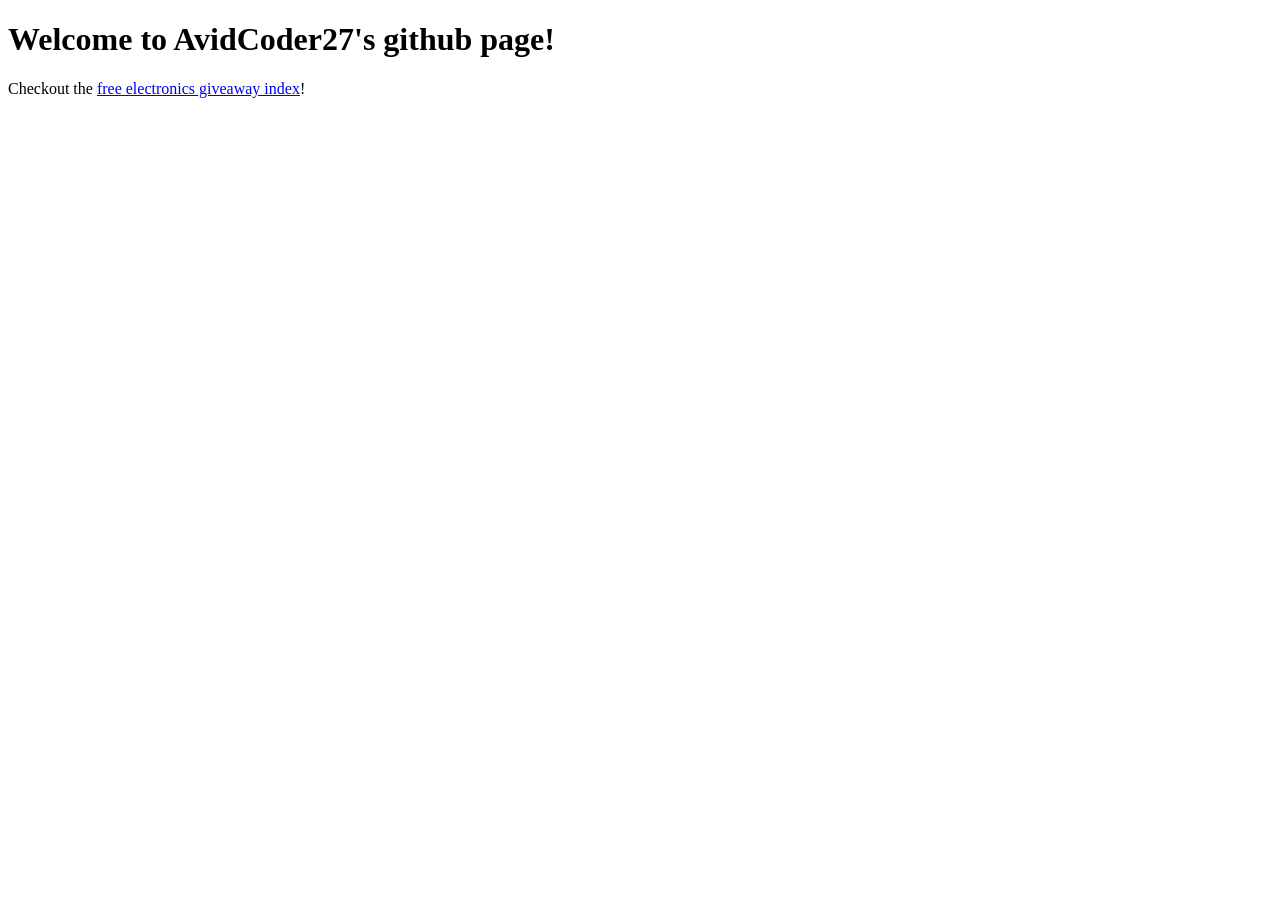
<file: index.html>
<!doctype html>
<html>
  <body>
    <h1>Welcome to AvidCoder27's github page!</h1>
    <p>
      Checkout the
      <a href="./electronics-giveaway/index.html"
        >free electronics giveaway index</a
      >!
    </p>
  </body>
</html>
</file>
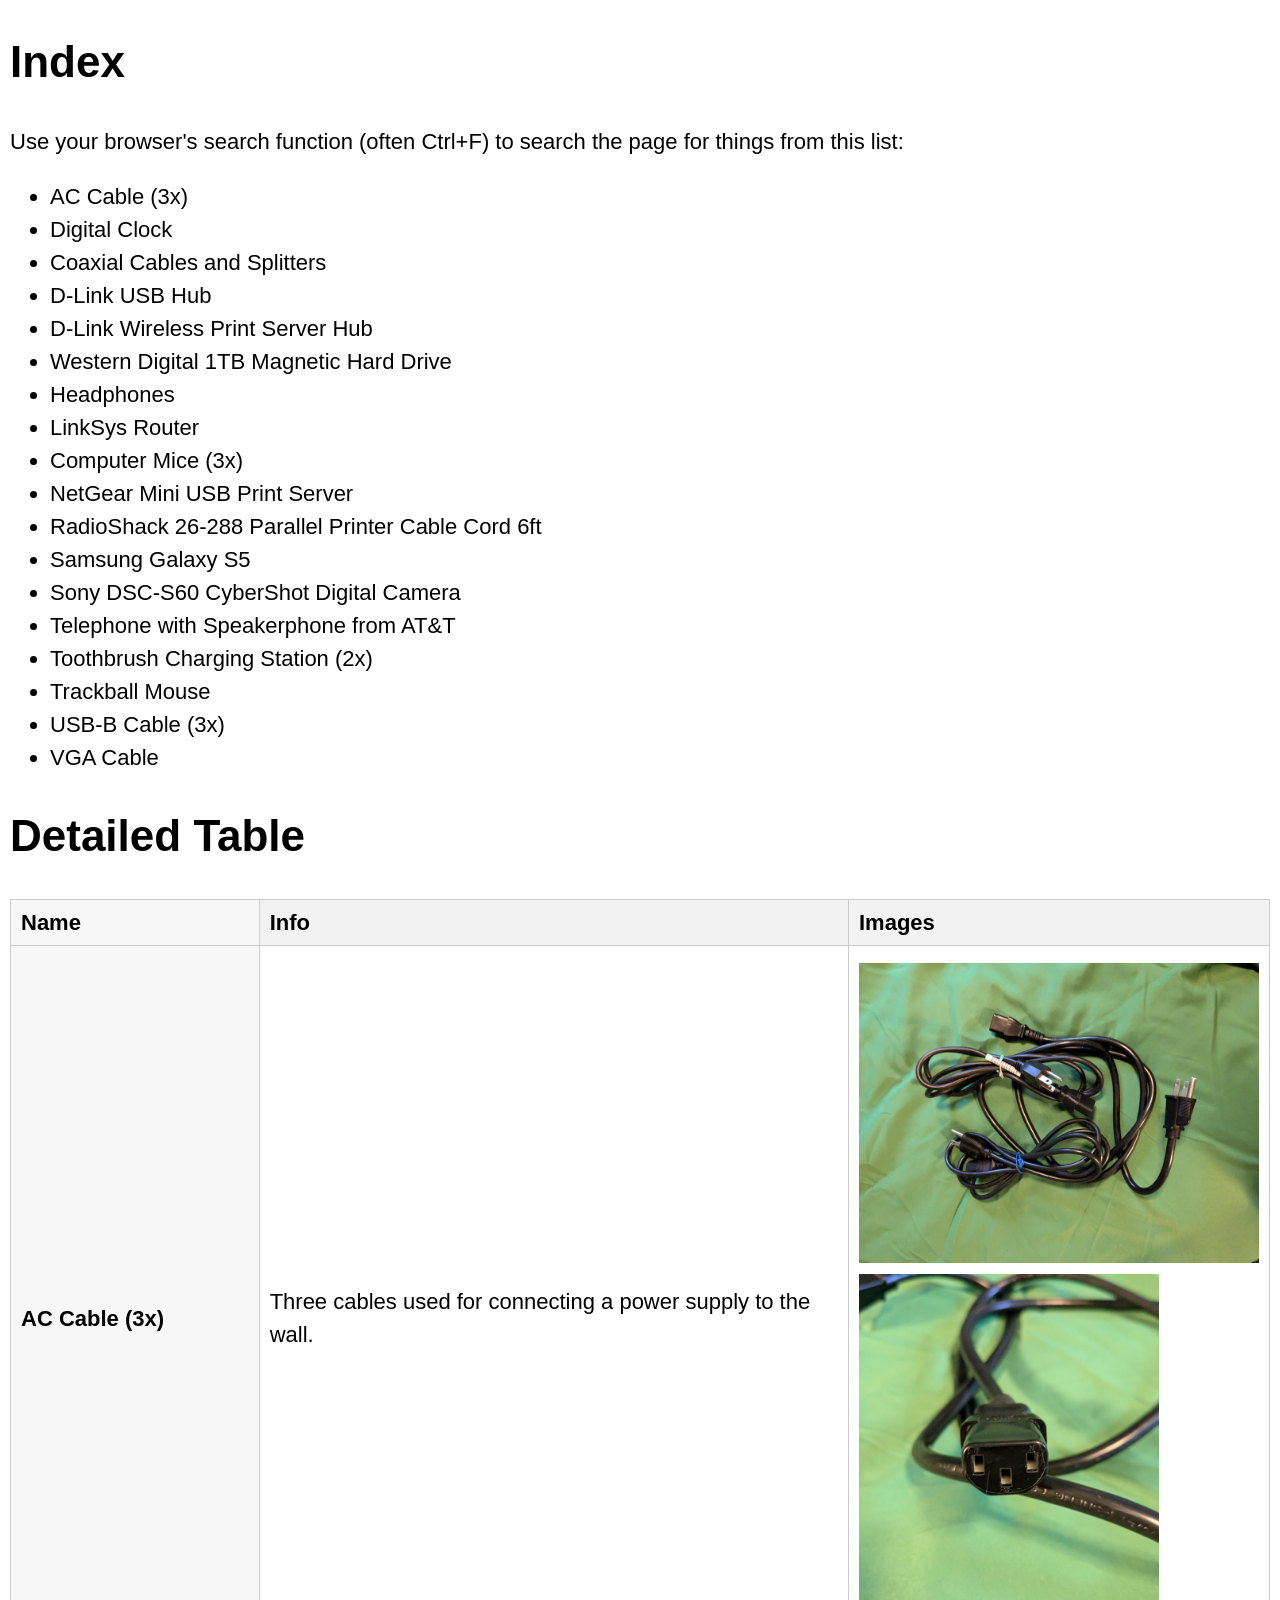
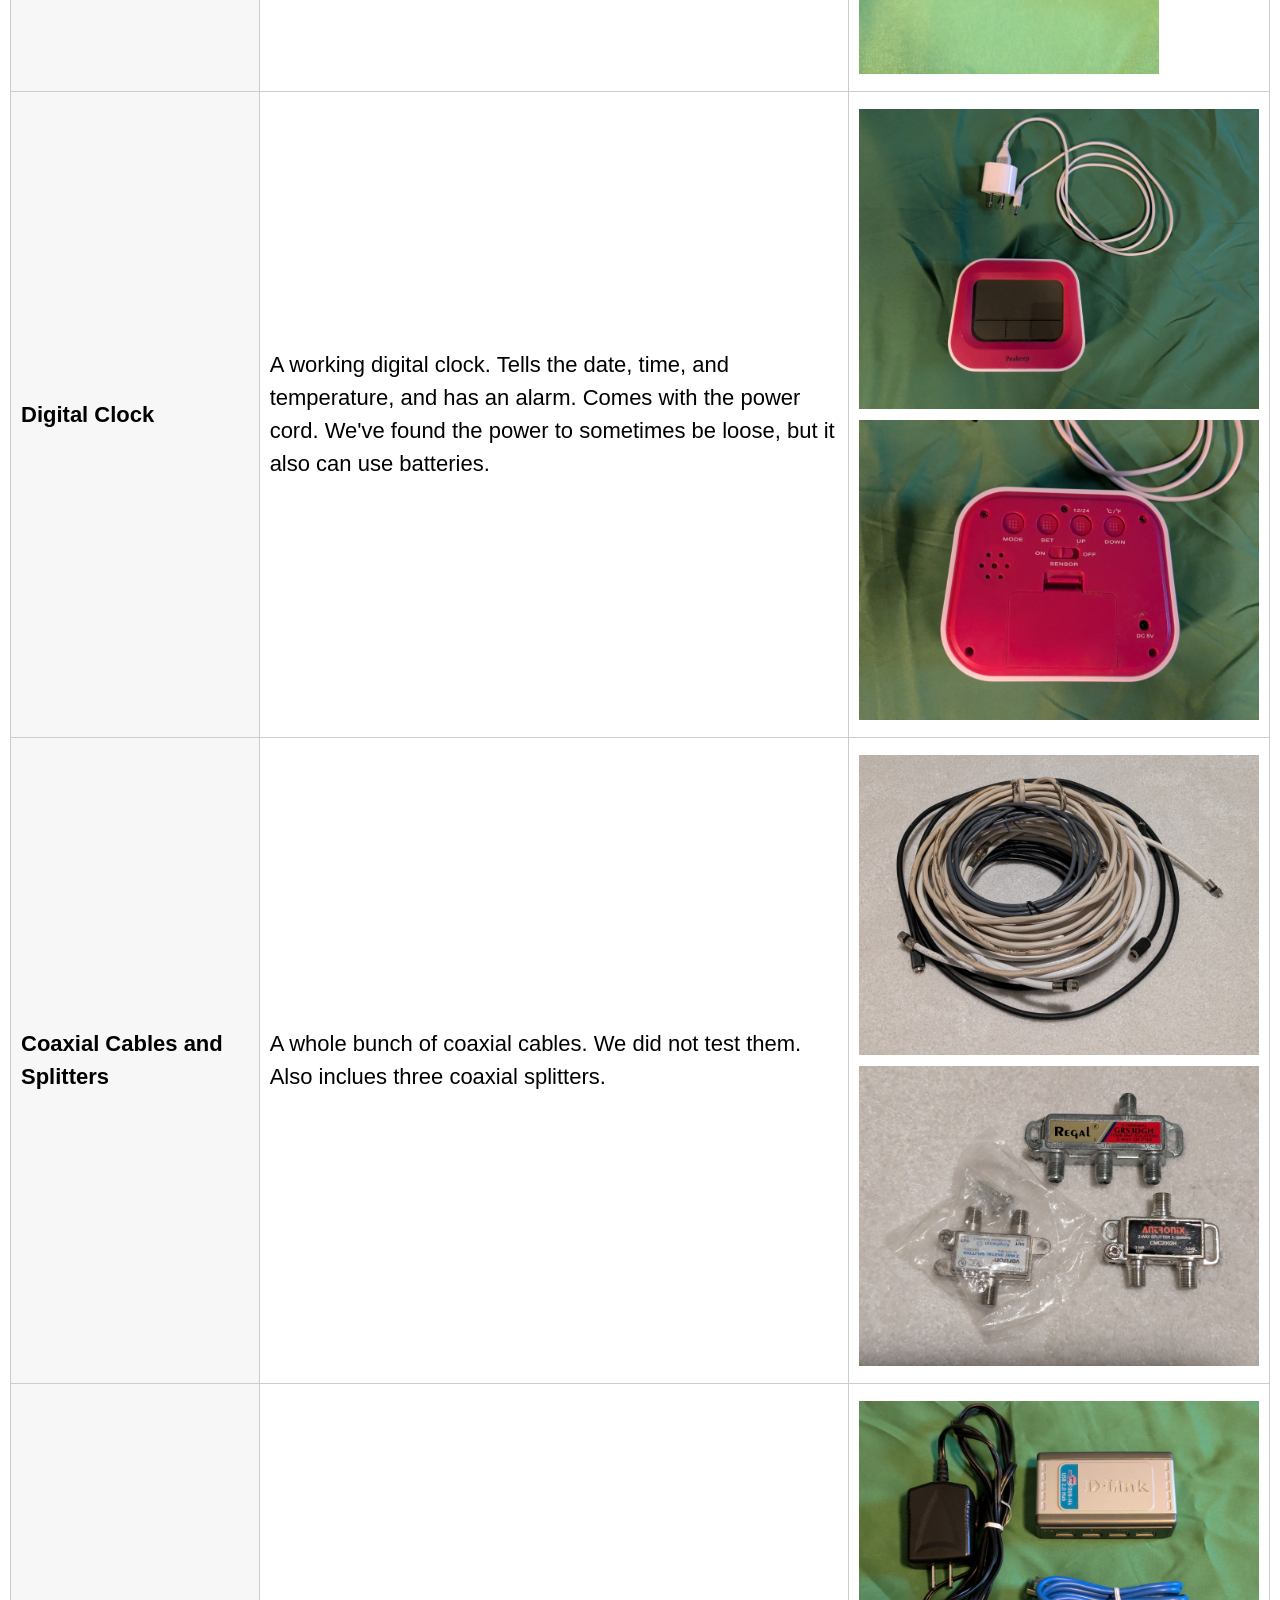
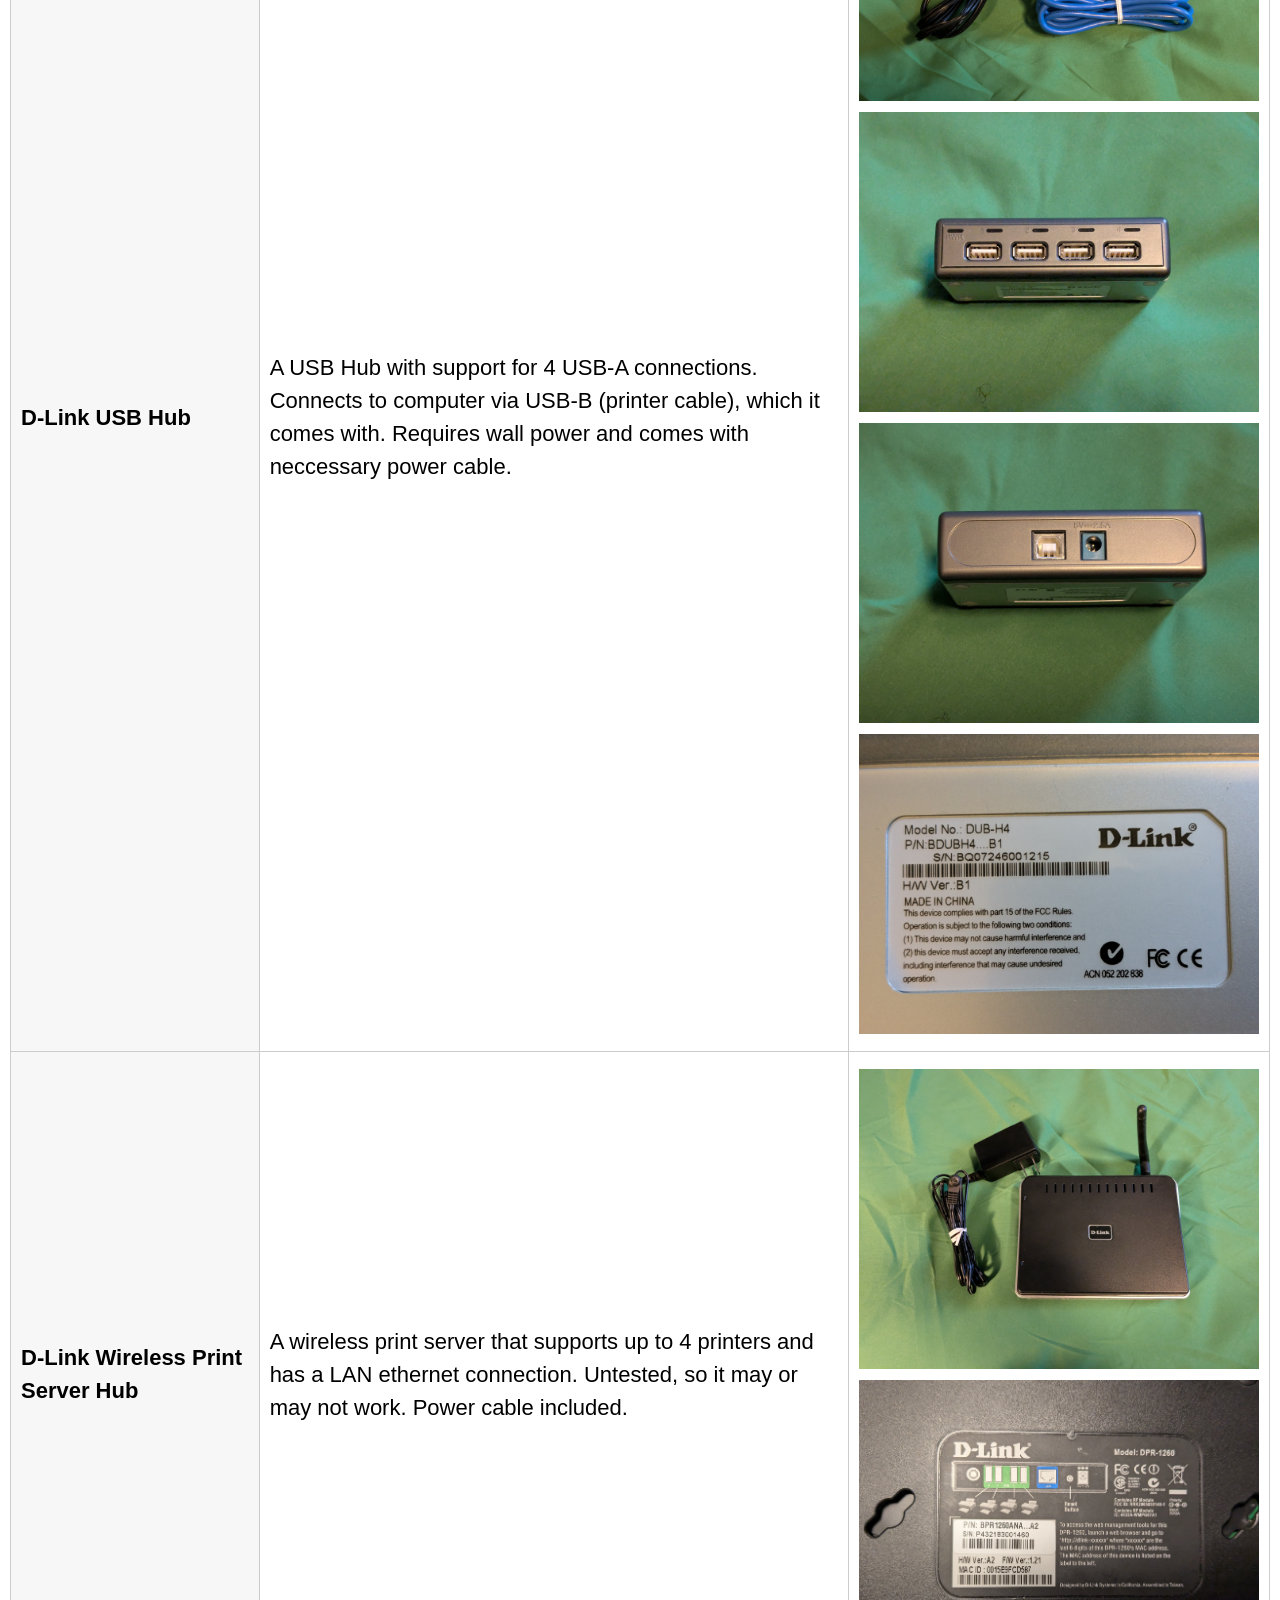
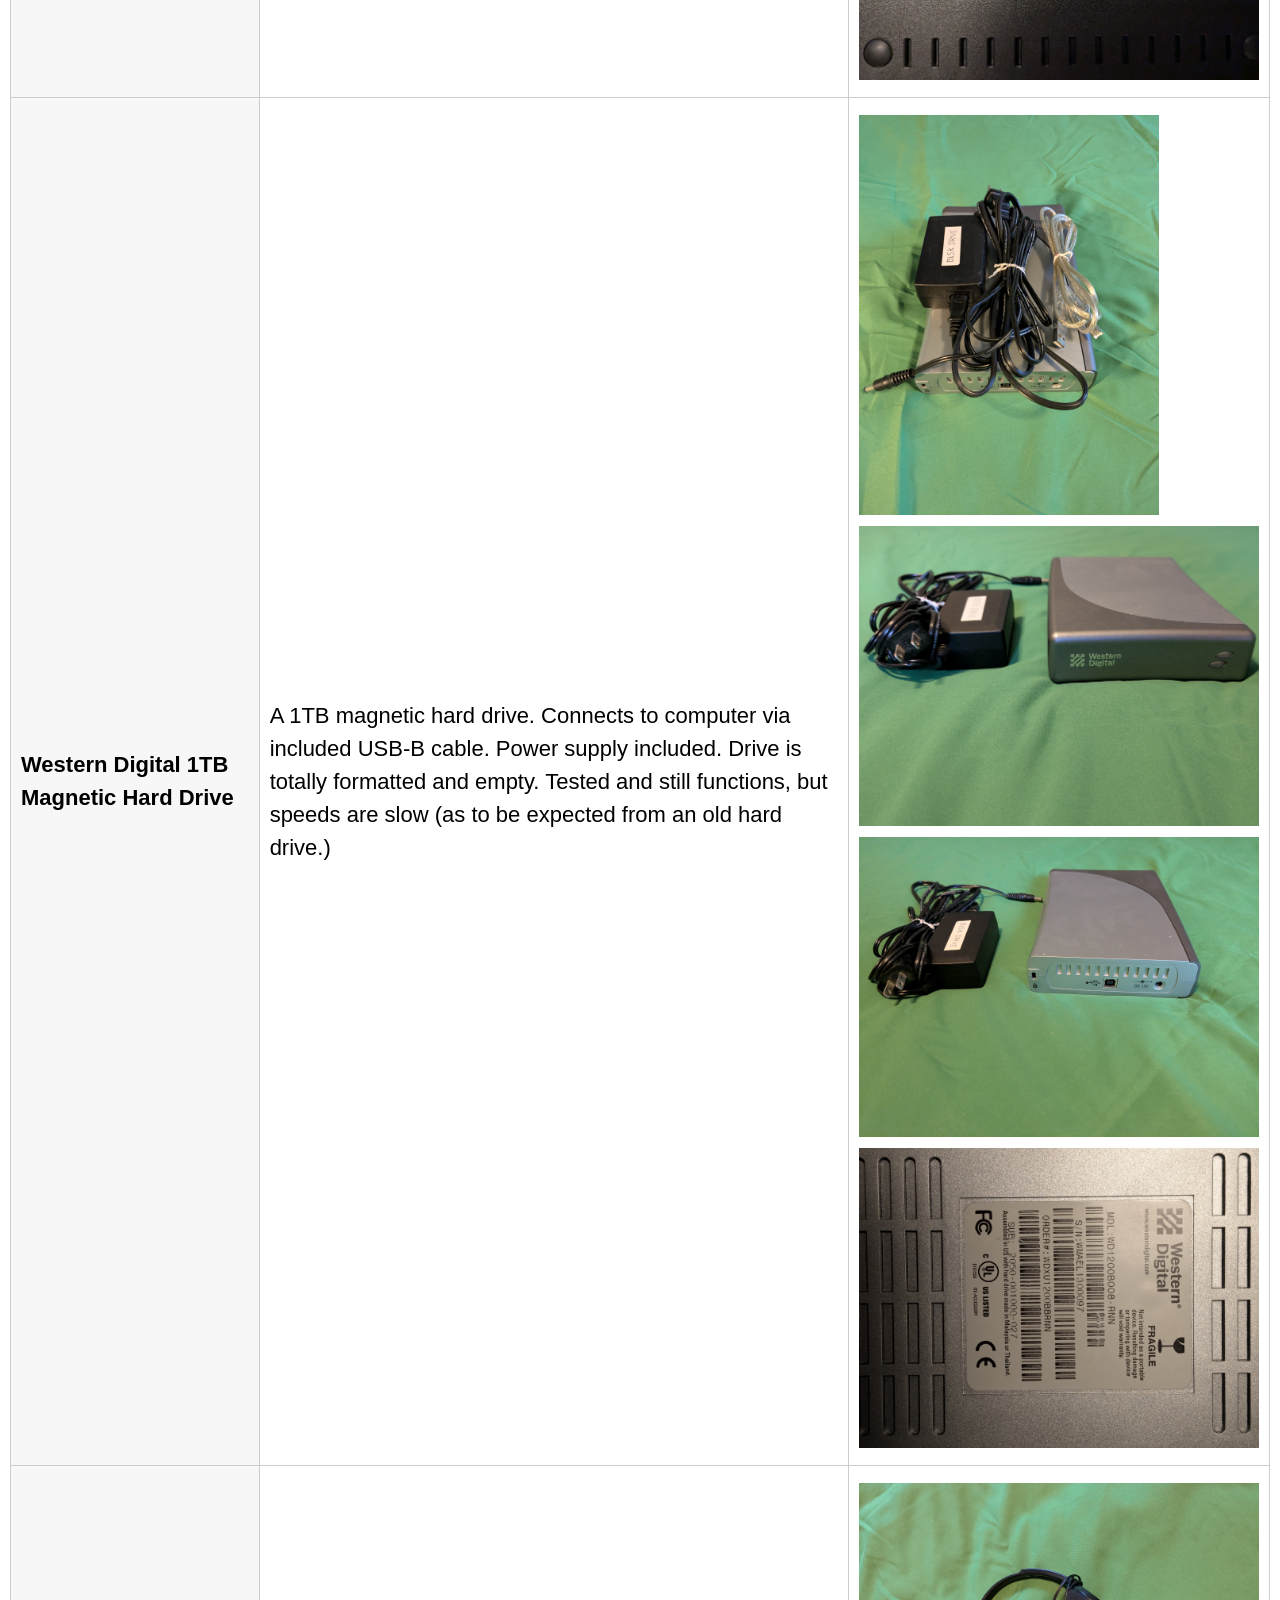
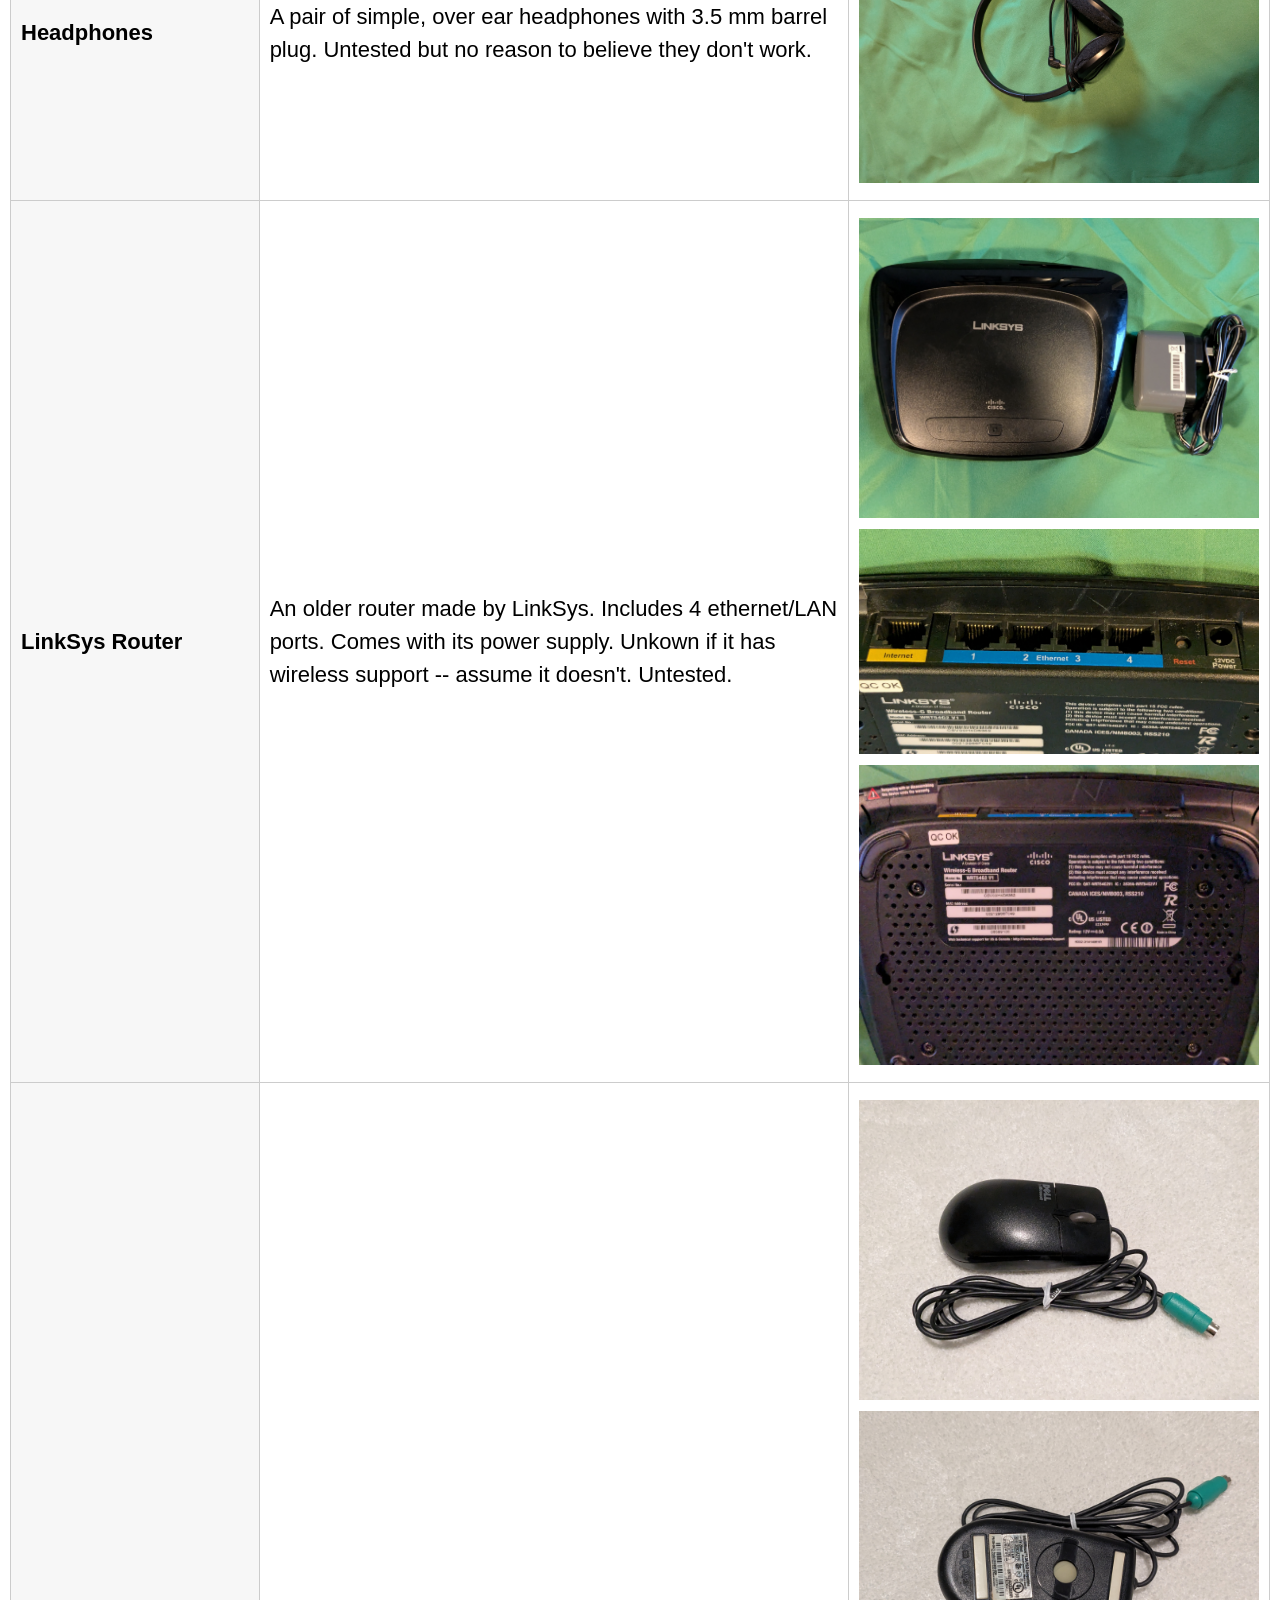
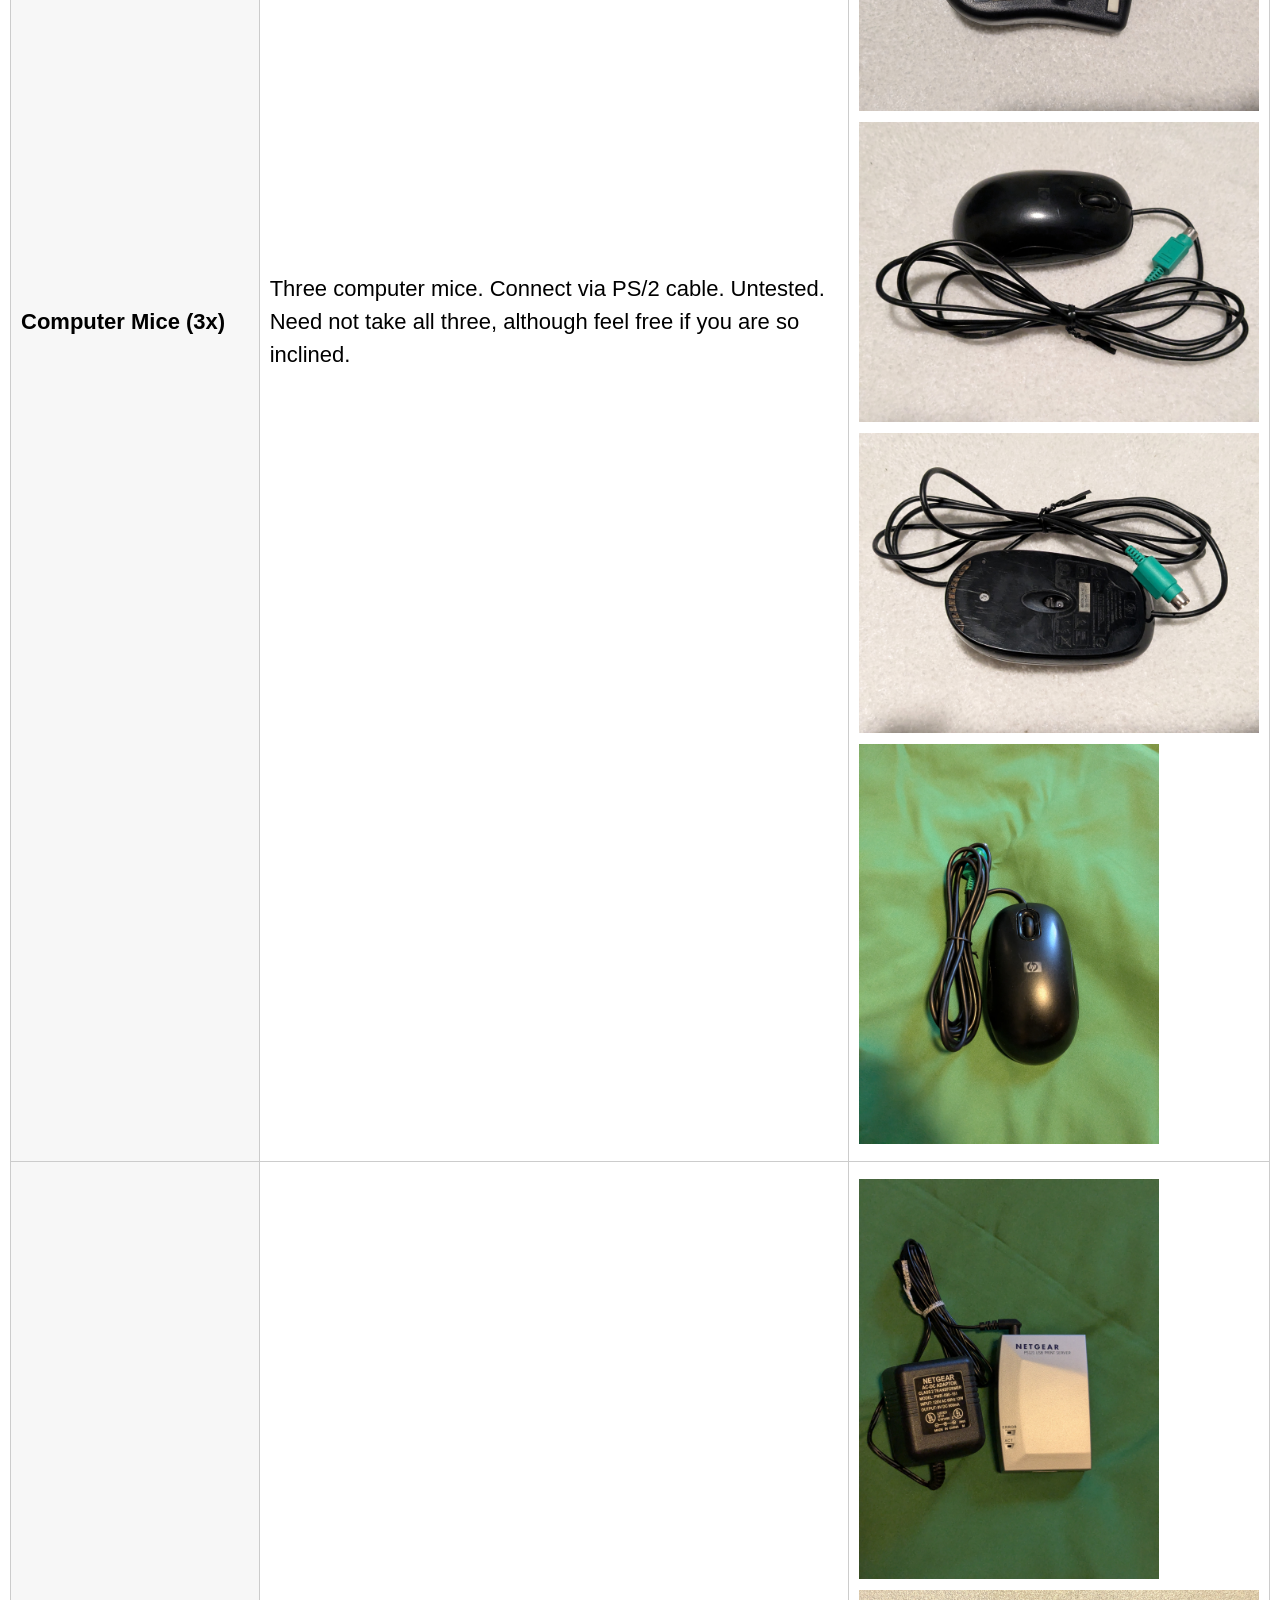
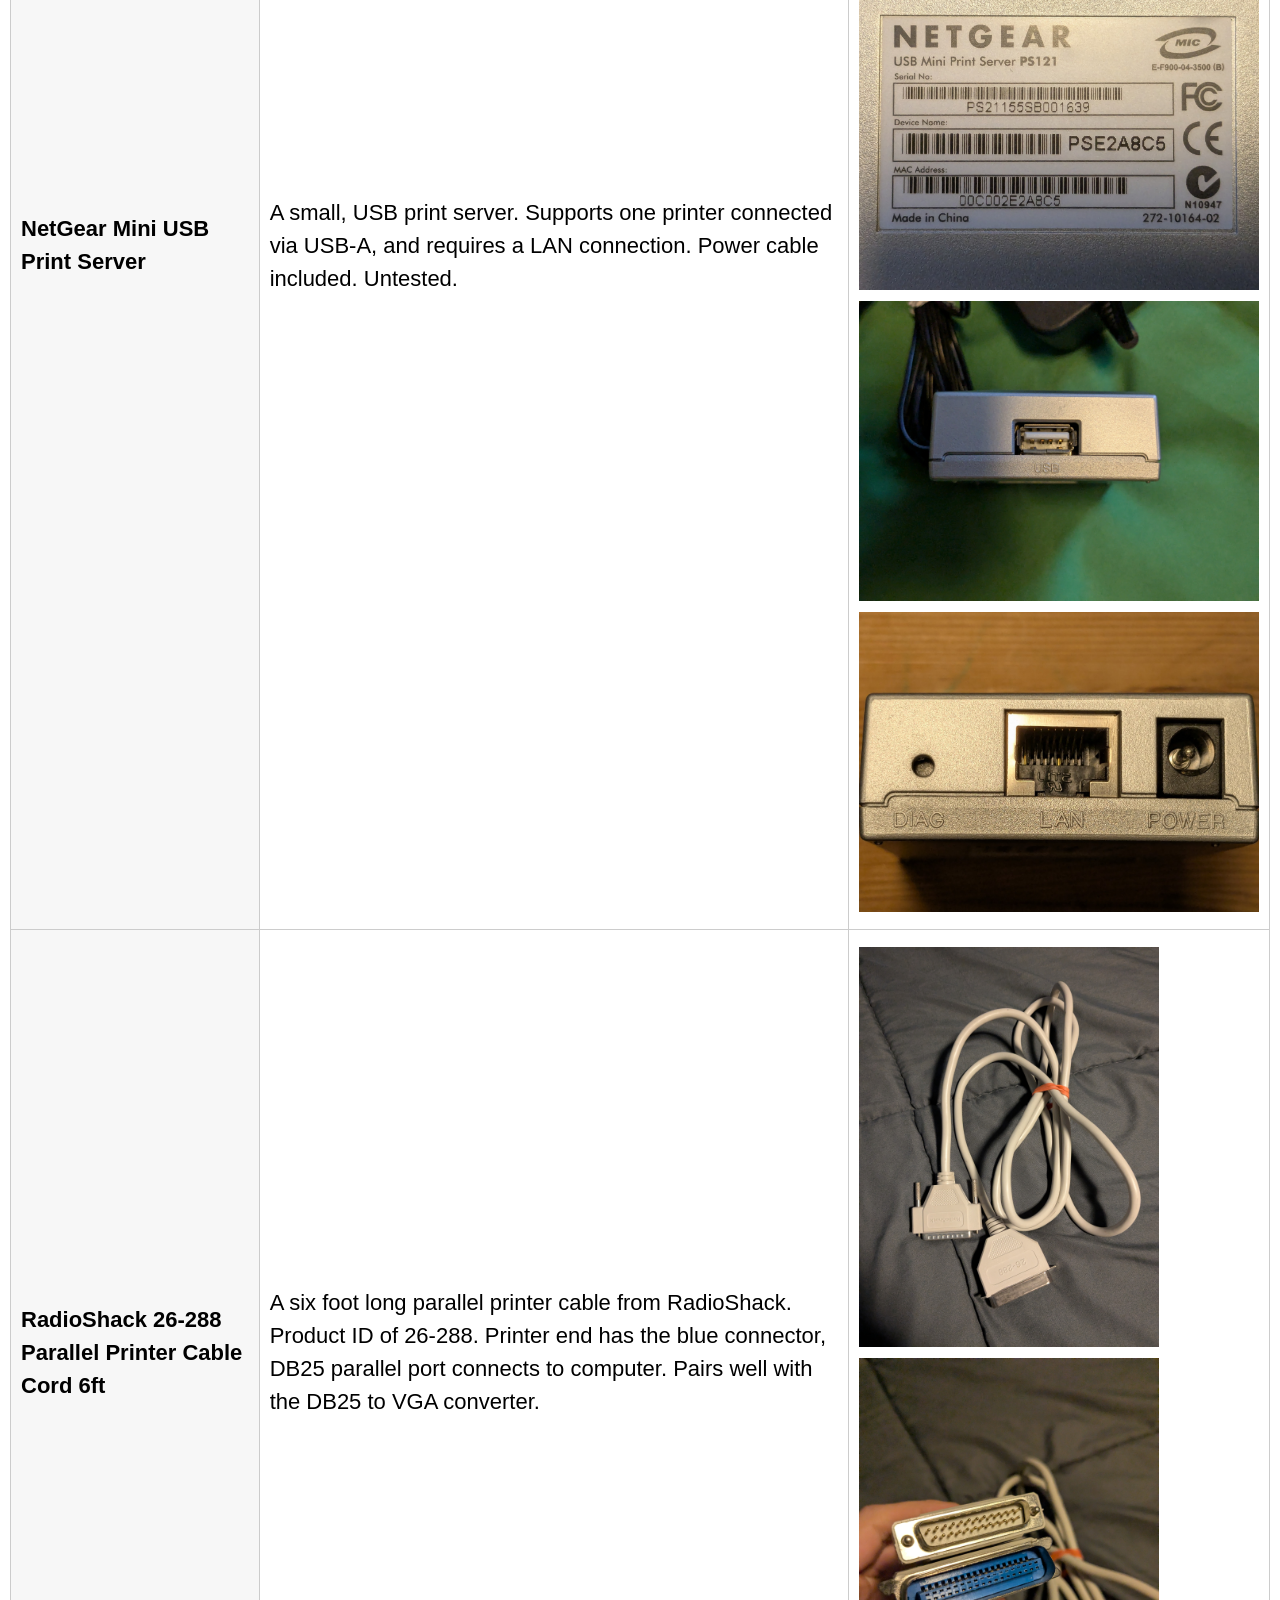
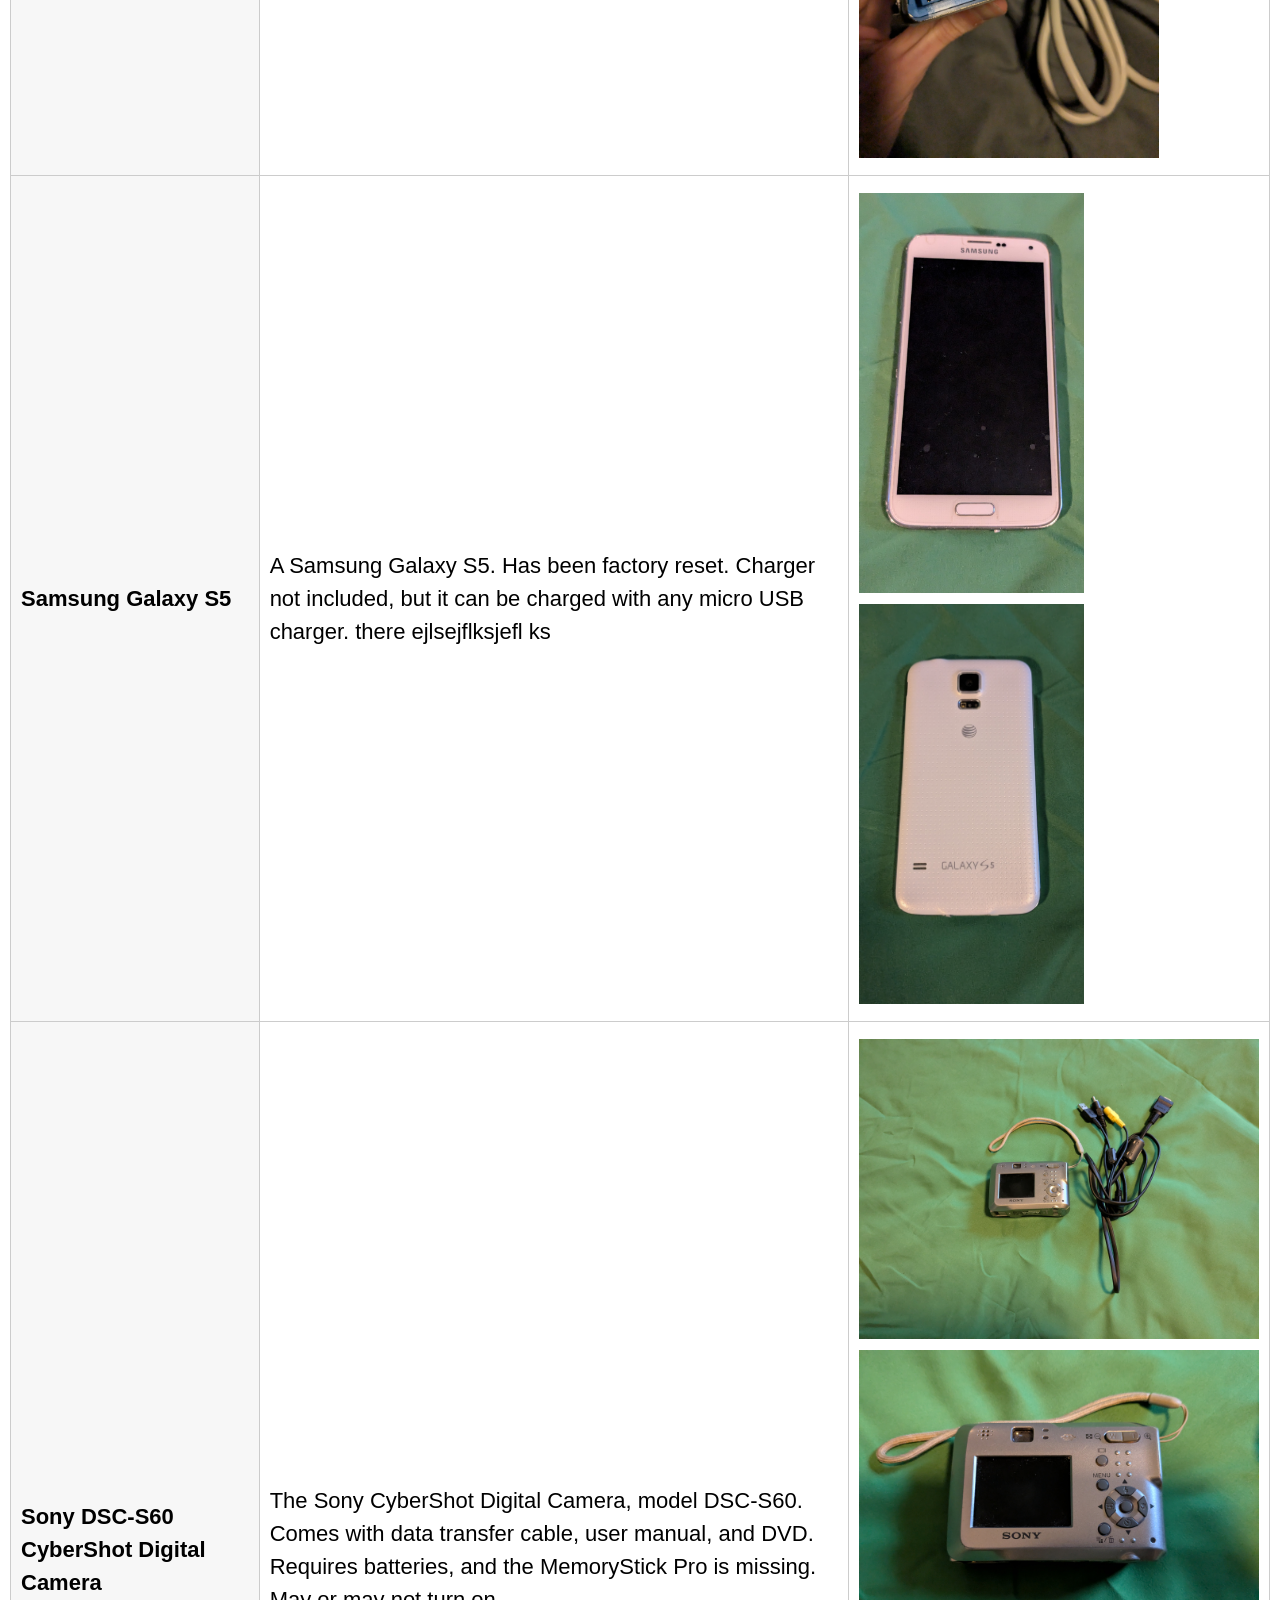
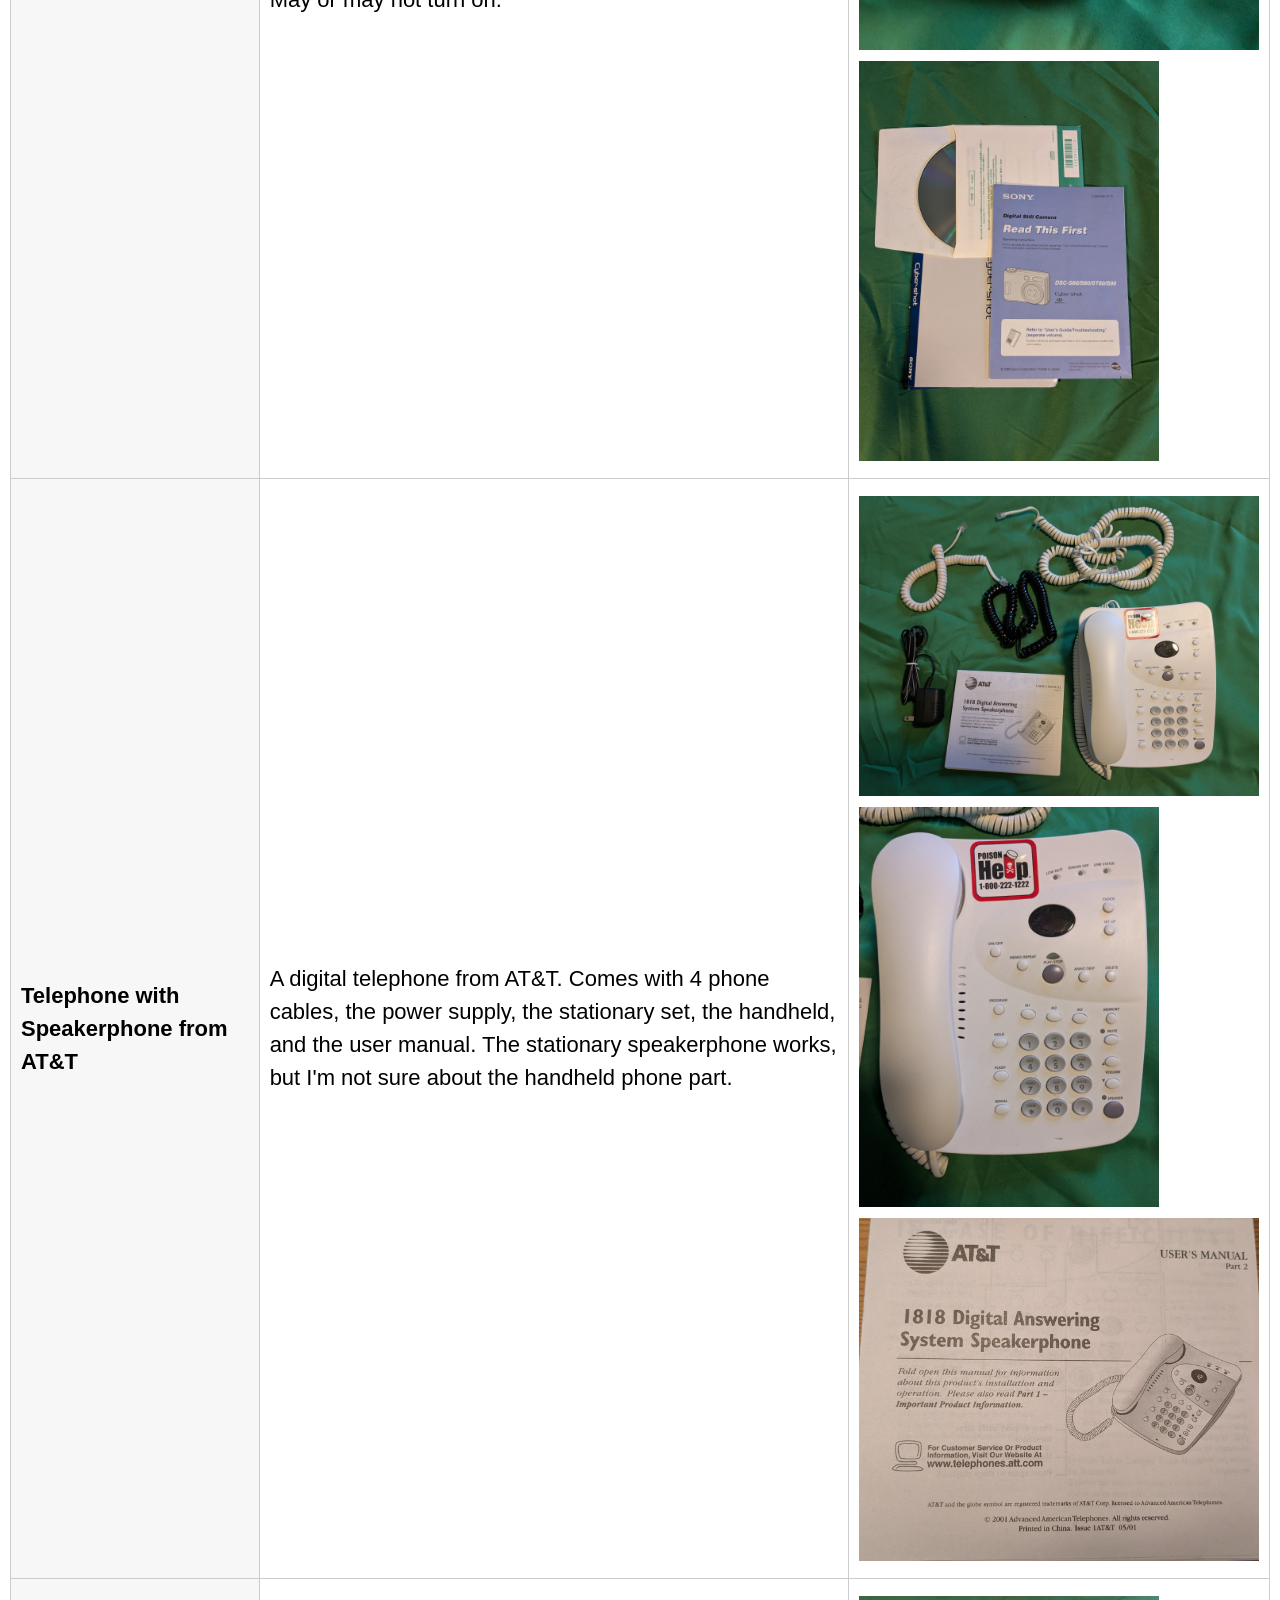
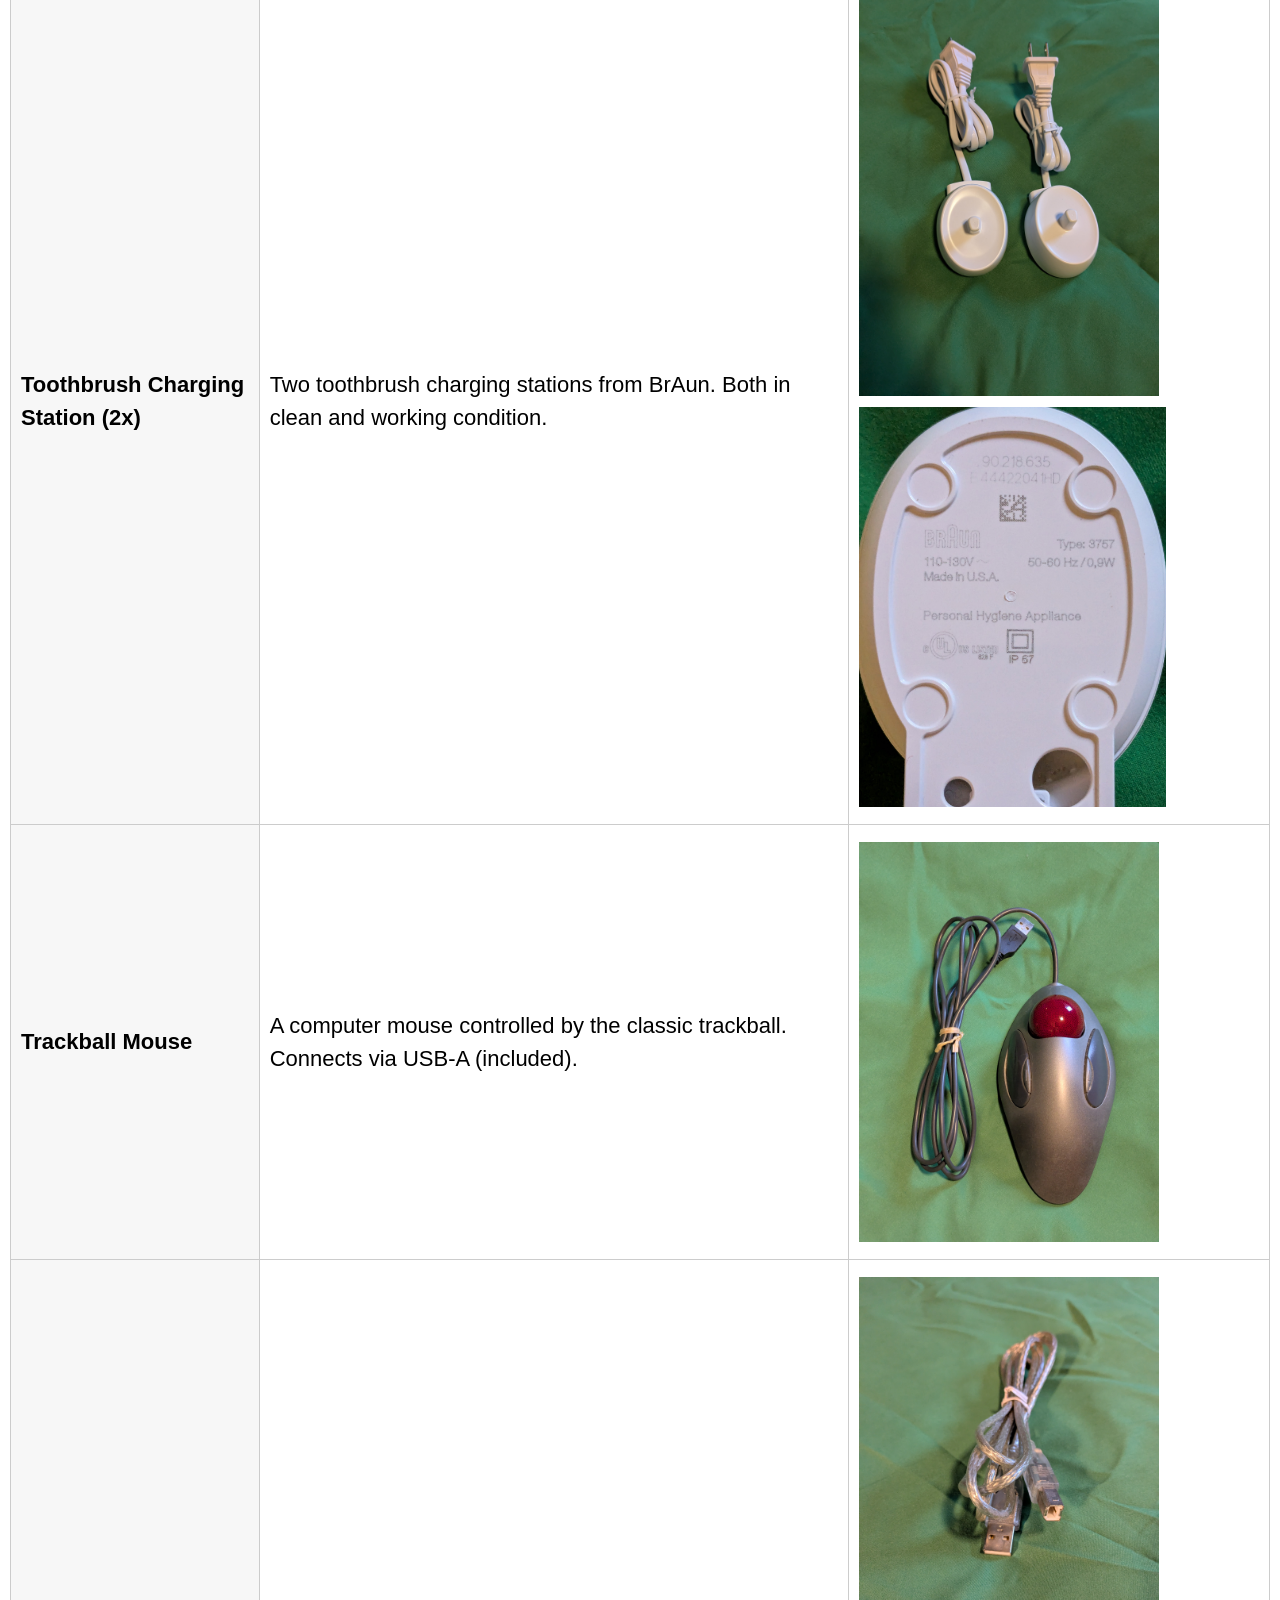
<file: electronics-giveaway/index.html>
<!doctype html>

<html>
  <head>
    <meta charset="UTF-8" />
    <title>Item Index</title>
    <link rel="stylesheet" href="style.css" />
  </head>
  <body>
    <h1>Index</h1>
    <p>
      Use your browser's search function (often Ctrl+F) to search the page for
      things from this list:
    </p>
    <ul>
      <li>AC Cable (3x)</li>
      <li>Digital Clock</li>
      <li>Coaxial Cables and Splitters</li>
      <li>D-Link USB Hub</li>
      <li>D-Link Wireless Print Server Hub</li>
      <li>Western Digital 1TB Magnetic Hard Drive</li>
      <li>Headphones</li>
      <li>LinkSys Router</li>
      <li>Computer Mice (3x)</li>
      <li>NetGear Mini USB Print Server</li>
      <li>RadioShack 26-288 Parallel Printer Cable Cord 6ft</li>
      <li>Samsung Galaxy S5</li>
      <li>Sony DSC-S60 CyberShot Digital Camera</li>
      <li>Telephone with Speakerphone from AT&amp;T</li>
      <li>Toothbrush Charging Station (2x)</li>
      <li>Trackball Mouse</li>
      <li>USB-B Cable (3x)</li>
      <li>VGA Cable</li>
    </ul>
    <h1>Detailed Table</h1>
    <table>
      <tr>
        <th>Name</th>
        <th>Info</th>
        <th>Images</th>
      </tr>
      <tr>
        <td>AC Cable (3x)</td>
        <td>Three cables used for connecting a power supply to the wall.</td>
        <td>
          <img src="./images/AC-cable_3x_summary.jpg" />
          <img src="./images/AC-cable_close-up.jpg" />
        </td>
      </tr>
      <tr>
        <td>Digital Clock</td>
        <td>
          A working digital clock. Tells the date, time, and temperature, and
          has an alarm. Comes with the power cord. We've found the power to
          sometimes be loose, but it also can use batteries.
        </td>
        <td>
          <img src="./images/clock-digital_summary.jpg" />
          <img src="./images/clock-digital_back.jpg" />
        </td>
      </tr>
      <tr>
        <td>Coaxial Cables and Splitters</td>
        <td>
          A whole bunch of coaxial cables. We did not test them. Also inclues
          three coaxial splitters.
        </td>
        <td>
          <img src="./images/coaxial_cables.jpg" />
          <img src="./images/coaxial_splitters.jpg" />
        </td>
      </tr>
      <tr>
        <td>D-Link USB Hub</td>
        <td>
          A USB Hub with support for 4 USB-A connections. Connects to computer
          via USB-B (printer cable), which it comes with. Requires wall power
          and comes with neccessary power cable.
        </td>
        <td>
          <img src="./images/d-link_usb-hub_summary.jpg" />
          <img src="./images/d-link_usb-hub_front.jpg" />
          <img src="./images/d-link_usb-hub_back.jpg" />
          <img src="./images/d-link_usb-hub_bottom_info.jpg" />
        </td>
      </tr>
      <tr>
        <td>D-Link Wireless Print Server Hub</td>
        <td>
          A wireless print server that supports up to 4 printers and has a LAN
          ethernet connection. Untested, so it may or may not work. Power cable
          included.
        </td>
        <td>
          <img src="./images/d-link-print-server_summary.jpg" />
          <img src="./images/d-link-print-server_bottom-info.jpg" />
        </td>
      </tr>
      <tr>
        <td>Western Digital 1TB Magnetic Hard Drive</td>
        <td>
          A 1TB magnetic hard drive. Connects to computer via included USB-B
          cable. Power supply included. Drive is totally formatted and empty.
          Tested and still functions, but speeds are slow (as to be expected
          from an old hard drive.)
        </td>
        <td>
          <img src="./images/hard-drive_charger_usb-b.jpg" />
          <img src="./images/hard-drive_front.jpg" />
          <img src="./images/hard-drive_back.jpg" />
          <img src="./images/hard-drive_bottom.jpg" />
        </td>
      </tr>
      <tr>
        <td>Headphones</td>
        <td>
          A pair of simple, over ear headphones with 3.5 mm barrel plug.
          Untested but no reason to believe they don't work.
        </td>
        <td>
          <img src="./images/headphones.jpg" />
        </td>
      </tr>
      <tr>
        <td>LinkSys Router</td>
        <td>
          An older router made by LinkSys. Includes 4 ethernet/LAN ports. Comes
          with its power supply. Unkown if it has wireless support -- assume it
          doesn't. Untested.
        </td>
        <td>
          <img src="./images/linksys-router_summary.jpg" />
          <img src="./images/linksys-router_back-ports.jpg" />
          <img src="./images/linksys-router_bottom-info.jpg" />
        </td>
      </tr>
      <tr>
        <td>Computer Mice (3x)</td>
        <td>
          Three computer mice. Connect via PS/2 cable. Untested. Need not take
          all three, although feel free if you are so inclined.
        </td>
        <td>
          <img src="./images/mouse-1_top.jpg" />
          <img src="./images/mouse-1_bottom.jpg" />
          <img src="./images/mouse-2_top.jpg" />
          <img src="./images/mouse-2_bottom.jpg" />
          <img src="./images/mouse-3_top.jpg" />
        </td>
      </tr>
      <tr>
        <td>NetGear Mini USB Print Server</td>
        <td>
          A small, USB print server. Supports one printer connected via USB-A,
          and requires a LAN connection. Power cable included. Untested.
        </td>
        <td>
          <img src="./images/netgear-print-server_summary.jpg" />
          <img src="./images/netgear-print-server_bottom-info.jpg" />
          <img src="./images/netgear-print-server_front.jpg" />
          <img src="./images/netgear-print-server_back.jpg" />
        </td>
      </tr>
      <tr>
        <td>RadioShack 26-288 Parallel Printer Cable Cord 6ft</td>
        <td>
          A six foot long parallel printer cable from RadioShack. Product ID of
          26-288. Printer end has the blue connector, DB25 parallel port
          connects to computer. Pairs well with the DB25 to VGA converter.
        </td>
        <td>
          <img src="./images/radioshack_printer-cable_summary.jpg" />
          <img src="./images/radioshack_printer-cable_ports.jpg" />
        </td>
      </tr>
      <tr>
        <td>Samsung Galaxy S5</td>
        <td>
          A Samsung Galaxy S5. Has been factory reset. Charger not included, but
          it can be charged with any micro USB charger. there ejlsejflksjefl ks
        </td>
        <td>
          <img src="./images/samsung-galaxy-S5_front.jpg" />
          <img src="./images/samsung-galaxy-S5_back.jpg" />
        </td>
      </tr>
      <tr>
        <td>Sony DSC-S60 CyberShot Digital Camera</td>
        <td>
          The Sony CyberShot Digital Camera, model DSC-S60. Comes with data
          transfer cable, user manual, and DVD. Requires batteries, and the
          MemoryStick Pro is missing. May or may not turn on.
        </td>
        <td>
          <img src="./images/sony_camera_summary.jpg" />
          <img src="./images/sony_camera_close-up.jpg" />
          <img src="./images/sony_camera_manual-dvd.jpg" />
        </td>
      </tr>
      <tr>
        <td>Telephone with Speakerphone from AT&amp;T</td>
        <td>
          A digital telephone from AT&amp;T. Comes with 4 phone cables, the
          power supply, the stationary set, the handheld, and the user manual.
          The stationary speakerphone works, but I'm not sure about the handheld
          phone part.
        </td>
        <td>
          <img src="./images/telephone_summary.jpg" />
          <img src="./images/telephone_close-up.jpg" />
          <img src="./images/telephone_manual.jpg" />
        </td>
      </tr>
      <tr>
        <td>Toothbrush Charging Station (2x)</td>
        <td>
          Two toothbrush charging stations from BrAun. Both in clean and working
          condition.
        </td>
        <td>
          <img src="./images/toothbrush-chargers_top.jpg" />
          <img src="./images/toothbrush-charger_bottom.jpg" />
        </td>
      </tr>
      <tr>
        <td>Trackball Mouse</td>
        <td>
          A computer mouse controlled by the classic trackball. Connects via
          USB-A (included).
        </td>
        <td>
          <img src="./images/trackball_mouse.jpg" />
        </td>
      </tr>
      <tr>
        <td>USB-B Cable (3x)</td>
        <td>
          Three USB-B cables all in working condition of varying but decent
          lengths. Other items in this index come with USB-B cables, so two of
          these will be held for those products, but one of these is "unpaired".
        </td>
        <td>
          <img src="./images/usb-b_1.jpg" />
          <img src="./images/usb-b_2.jpg" />
          <img src="./images/usb-b_3.jpg" />
        </td>
      </tr>
      <tr>
        <td>VGA Cable</td>
        <td>A couple feet long VGA cable in working condition.</td>
        <td>
          <img src="./images/vga-cable.jpg" />
        </td>
      </tr>
    </table>
  </body>
</html>
</file>
<file: electronics-giveaway/style.css>
body {
  font-family: "Helvetica Neue", Arial, sans-serif;
  font-size: 22px;
  line-height: 1.5;
  margin: 10px;
}

img {
  max-width: 400px;
  max-height: 400px;
  height: auto;
  display: block;
  margin: 0.5em 0;
}

table {
  border-collapse: collapse;
  margin: 1em 0;
  width: 100%;
}

th,
td {
  border: 1px solid #ccc;
  padding: 6px 10px;
  text-align: left;
}

th {
  background-color: #f2f2f2;
  font-weight: bold;
}

table td:first-child,
table th:first-child {
  font-weight: bold;
  background-color: #f7f7f7;
}
</file>
